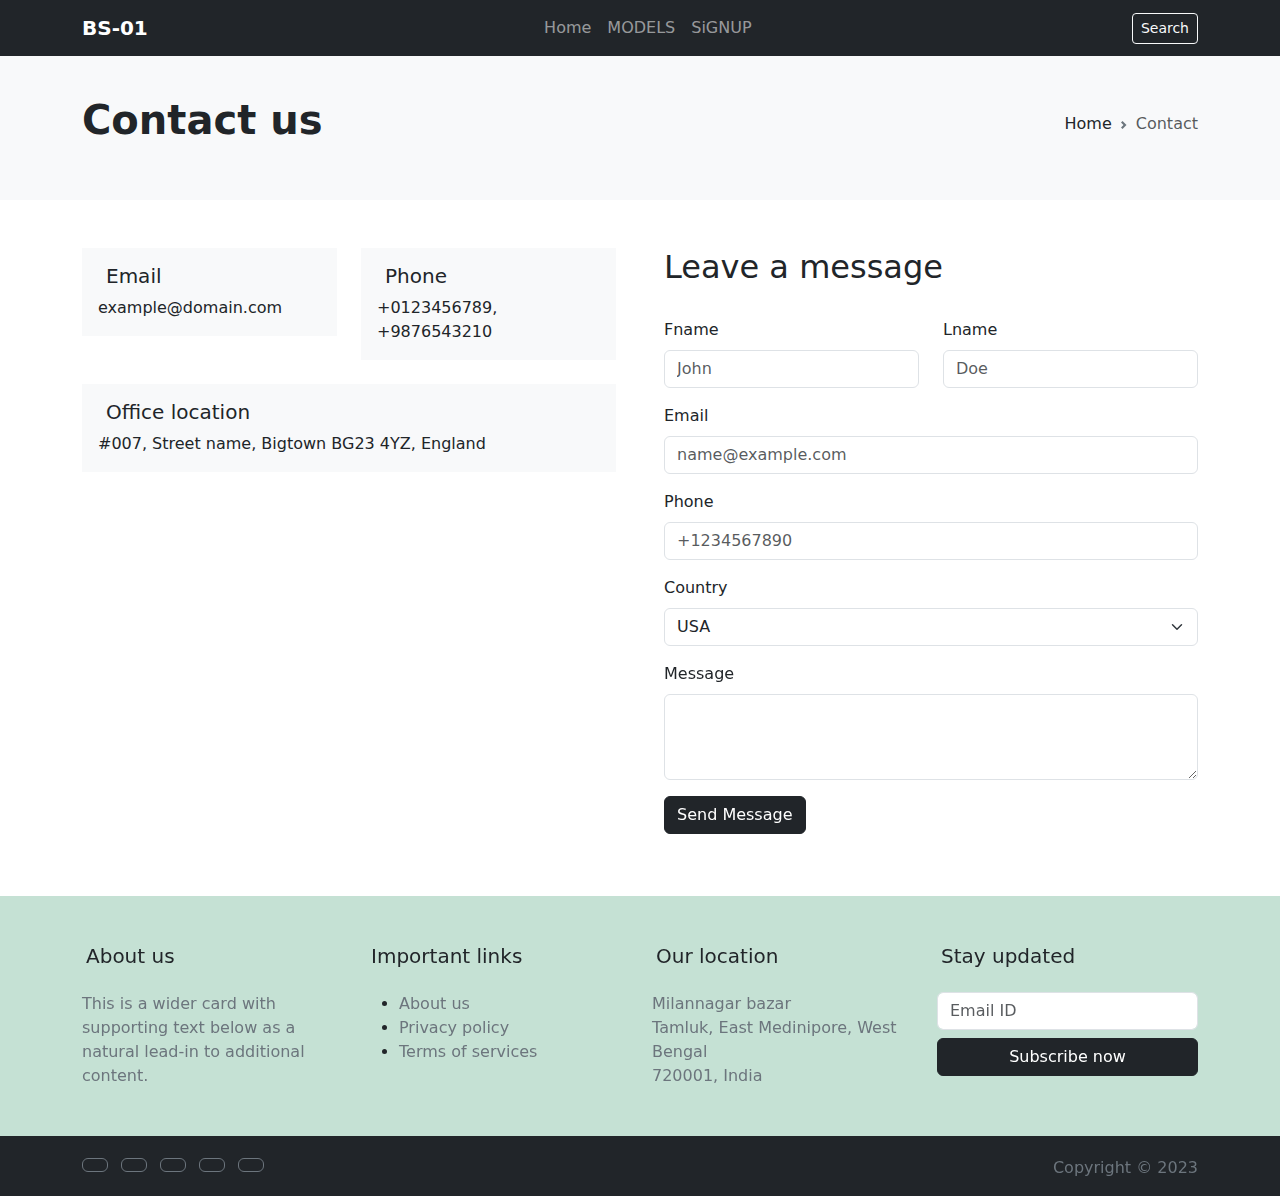
<file: contact.html>
<!DOCTYPE html>
<html lang="en">
<head>
    <meta charset="UTF-8">
    <meta name="viewport" content="width=device-width, initial-scale=1.0">
    <title>Document</title>
    <link href="https://cdn.jsdelivr.net/npm/bootstrap@5.3.3/dist/css/bootstrap.min.css" rel="stylesheet" integrity="sha384-QWTKZyjpPEjISv5WaRU9OFeRpok6YctnYmDr5pNlyT2bRjXh0JMhjY6hW+ALEwIH" crossorigin="anonymous">
    <script src="https://cdn.jsdelivr.net/npm/bootstrap@5.3.3/dist/js/bootstrap.bundle.min.js" integrity="sha384-YvpcrYf0tY3lHB60NNkmXc5s9fDVZLESaAA55NDzOxhy9GkcIdslK1eN7N6jIeHz" crossorigin="anonymous"></script>
    <link rel="stylesheet" href="css/style.css">
</head>
<body>
    <div>

    </div>
    <!-- navbar start here -->
    
      
      <!-- navbar end here -->
      <header id="site-header">
        <nav class="navbar navbar-expand-lg navbar-dark bg-dark fixed-top">
          <div class="container">
            <a class="navbar-brand fw-bold" href="index.html">BS-01</a>
            <button class="navbar-toggler" type="button" data-bs-toggle="collapse" data-bs-target="#navbarSupportedContent" aria-controls="navbarSupportedContent" aria-expanded="false" aria-label="Toggle navigation">
              <span class="navbar-toggler-icon"></span>
            </button>
            <div class="collapse navbar-collapse" id="navbarSupportedContent">
              <ul class="navbar-nav  mx-auto mb-2 mb-lg-0">
                <li class="nav-item">
                  <a class="nav-link" href="index.html">Home</a>
                </li>
                <li class="nav-item">
                  <a class="nav-link" href="model.html">MODELS</a>
                </li>
                <li class="nav-item">
                  <a class="nav-link" href="sign.html">SiGNUP</a>
                </li>
                
                  </ul>
                </li>
               
              </ul>
              <div class="d-flex">
                <button class="btn btn-sm btn-outline-light" type="button" data-bs-toggle="offcanvas" data-bs-target="#offcanvasTop" aria-controls="offcanvasTop"><i class="fa-solid fa-magnifying-glass"></i> Search</button>
              </div>
            </div>
          </div>
        </nav>
    
        <!-- Offcanvas Block -->
        <div class="offcanvas offcanvas-top" tabindex="-1" id="offcanvasTop" aria-labelledby="offcanvasTopLabel">
          <div class="container pt-5">
            <div class="offcanvas-header">
              <h2 class="fw-bold pb-3">Search here</h2>
              <button type="button" class="btn-close" data-bs-dismiss="offcanvas" aria-label="Close"></button>
            </div>
            <div class="offcanvas-body">
              <form class="position-relative" action="#" method="post">
                <input type="tel" class="form-control" id="exampleFormControlInput1" placeholder="Examples: posts, services,..">
                <button class="position-absolute top-0 end-0 border-0 bg-transparent py-2 pe-2 text-secondary" type="submit" name="search"><i class="fa-solid fa-magnifying-glass"></i></button>
              </form>
            </div>
          </div>
        </div>
      </header>
    
      <!-- Breadcrumb Block -->
      <section class="mt-5">
        <div class="bg-light py-5">
          <div class="container">
            <div class="d-flex justify-content-between">
              <h1 class="fw-bold">Contact us</h1>
              <nav class="pt-3" style="--bs-breadcrumb-divider: url(&#34;data:image/svg+xml,%3Csvg xmlns='http://www.w3.org/2000/svg' width='8' height='8'%3E%3Cpath d='M2.5 0L1 1.5 3.5 4 1 6.5 2.5 8l4-4-4-4z' fill='%236c757d'/%3E%3C/svg%3E&#34;);" aria-label="breadcrumb">
                <ol class="breadcrumb">
                  <li class="breadcrumb-item"><a class="nav-link" href="#">Home</a></li>
                  <li class="breadcrumb-item active" aria-current="page">Contact</li>
                </ol>
              </nav>
            </div>
          </div>
        </div>
      </section>
    
      <main>
        <div class="container py-5">
          <div class="row g-5">
            <!-- Contact Information Block -->
            <div class="col-xl-6">
              <div class="row row-cols-md-2 g-4">
                <div class="aos-item" data-aos="fade-up" data-aos-delay="200">
                  <div class="aos-item__inner">
                    <div class="bg-light hvr-shutter-out-horizontal d-block p-3">
                      <div class="d-flex justify-content-start">
                        <i class="fa-solid fa-envelope h3 pe-2"></i>
                        <span class="h5">Email</span>
                      </div>
                      <span>example@domain.com</span>
                    </div>
                  </div>
                </div>
                <div class="aos-item" data-aos="fade-up" data-aos-delay="400">
                  <div class="aos-item__inner">
                    <div class="bg-light hvr-shutter-out-horizontal d-block p-3">
                      <div class="d-flex justify-content-start">
                        <i class="fa-solid fa-phone h3 pe-2"></i>
                        <span class="h5">Phone</span>
                      </div>
                      <span>+0123456789, +9876543210</span>
                    </div>
                  </div>
                </div>
              </div>
              <div class="aos-item mt-4" data-aos="fade-up" data-aos-delay="600">
                <div class="aos-item__inner">
                  <div class="bg-light hvr-shutter-out-horizontal d-block p-3">
                    <div class="d-flex justify-content-start">
                      <i class="fa-solid fa-location-pin h3 pe-2"></i>
                      <span class="h5">Office location</span>
                    </div>
                    <span>#007, Street name, Bigtown BG23 4YZ, England</span>
                  </div>
                </div>
              </div>
              <div class="aos-item" data-aos="fade-up" data-aos-delay="800">
                <div class="mt-4 w-100 aos-item__inner">
                  <iframe class="hvr-shadow" width="100%" height="345" frameborder="0" scrolling="no" marginheight="0" marginwidth="0" src="https://maps.google.com/maps?width=100%25&amp;height=300&amp;hl=en&amp;q=1%20Grafton%20Street,%20Dublin,%20Ireland+()&amp;t=&amp;z=14&amp;ie=UTF8&amp;iwloc=B&amp;output=embed"><a href="https://www.maps.ie/distance-area-calculator.html">measure acres/hectares on map</a></iframe>
                </div>
              </div>
            </div>
    
            <!-- Contact Form Block -->
            <div class="col-xl-6">
              <h2 class="pb-4">Leave a message</h2>
              <div class="row g-4">
                <div class="col-6 mb-3">
                  <label for="exampleFormControlInput1" class="form-label">Fname</label>
                  <input type="text" class="form-control" id="exampleFormControlInput1" placeholder="John">
                </div>
                <div class="col-6 mb-3">
                  <label for="exampleFormControlInput1" class="form-label">Lname</label>
                  <input type="text" class="form-control" id="exampleFormControlInput1" placeholder="Doe">
                </div>
              </div>
              <div class="mb-3">
                <label for="exampleFormControlInput1" class="form-label">Email</label>
                <input type="email" class="form-control" id="exampleFormControlInput1" placeholder="name@example.com">
              </div>
              <div class="mb-3">
                <label for="exampleFormControlInput1" class="form-label">Phone</label>
                <input type="tel" class="form-control" id="exampleFormControlInput1" placeholder="+1234567890">
              </div>
              <div class="mb-3">
                <label for="exampleFormControlInput1" class="form-label">Country</label>
                <select class="form-select" aria-label="Default select example">
                  <option value="1">USA</option>
                  <option value="2">Non USA</option>
                </select>
              </div>
              <div class="mb-3">
                <label for="exampleFormControlTextarea1" class="form-label">Message</label>
                <textarea class="form-control" id="exampleFormControlTextarea1" rows="3"></textarea>
              </div>
              <button type="button" class="btn btn-dark">Send Message</button>
            </div>
          </div>
        </div>
      </main>
    
      <!-- Footer Block -->
      <footer id="site-footer">
        <div class="bg-success bg-opacity-25 py-5">
          <div class="container">
            <div class="row">
              <div class="col-md-6 col-xl-3 col-sm-12">
                <h5 class="pb-3"><i class="fa-solid fa-user-group pe-1"></i> About us</h5>
                <span class="text-secondary">This is a wider card with supporting text below as a natural lead-in to additional content.</span>
              </div>
              <div class="col-md-6 col-xl-3 col-sm-12">
                <h5 class="pb-3"><i class="fa-solid fa-link pe-1"></i> Important links</h5>
                <ul>
                  <li><a href="#" class="text-decoration-none link-secondary">About us</a></li>
                  <li><a href="#" class="text-decoration-none link-secondary">Privacy policy</a></li>
                  <li><a href="#" class="text-decoration-none link-secondary">Terms of services</a></li>
                </ul>
              </div>
              <div class="col-md-6 col-xl-3 col-sm-12">
                <h5 class="pb-3"><i class="fa-solid fa-location-dot pe-1"></i> Our location</h5>
                <span class="text-secondary">
                  Milannagar bazar<br>
                  Tamluk, East Medinipore, West Bengal<br>
                  720001, India<br>
                </span>
              </div>
              <div class="col-md-6 col-xl-3 col-sm-12">
                <h5 class="pb-3"><i class="fa-solid fa-paper-plane pe-1"></i> Stay updated</h5>
                <form>
                  <input type="text" class="w-100 mb-2 form-control" name="" placeholder="Email ID">
                  <button class="w-100 btn btn-dark">Subscribe now</button>
                </form>
              </div>
            </div>
          </div>
        </div>
        <div class="bg-dark py-3">
          <div class="container">
            <div class="row">
              <div class="col-md-6 col-sm-12">
                <ul class="list-inline mb-0">
                  <li class="list-inline-item"><a class="btn btn-outline-secondary" href="#"><i class="fa-brands fa-facebook-f"></i></a></li>
                  <li class="list-inline-item"><a class="btn btn-outline-secondary" href="#"><i class="fa-brands fa-youtube"></i></a></li>
                  <li class="list-inline-item"><a class="btn btn-outline-secondary" href="#"><i class="fa-brands fa-twitter"></i></a></li>
                  <li class="list-inline-item"><a class="btn btn-outline-secondary" href="#"><i class="fa-brands fa-linkedin-in"></i></a></li>
                  <li class="list-inline-item"><a class="btn btn-outline-secondary" href="#"><i class="fa-brands fa-github"></i></a></li>
                </ul>
              </div>
              <div class="col-md-6 col-sm-12"><span class="text-secondary pt-1 float-md-end float-sm-start">Copyright &copy; 2023</span></div>
            </div>
          </div>
        </div>
      </footer>
</body>
</html>
</file>
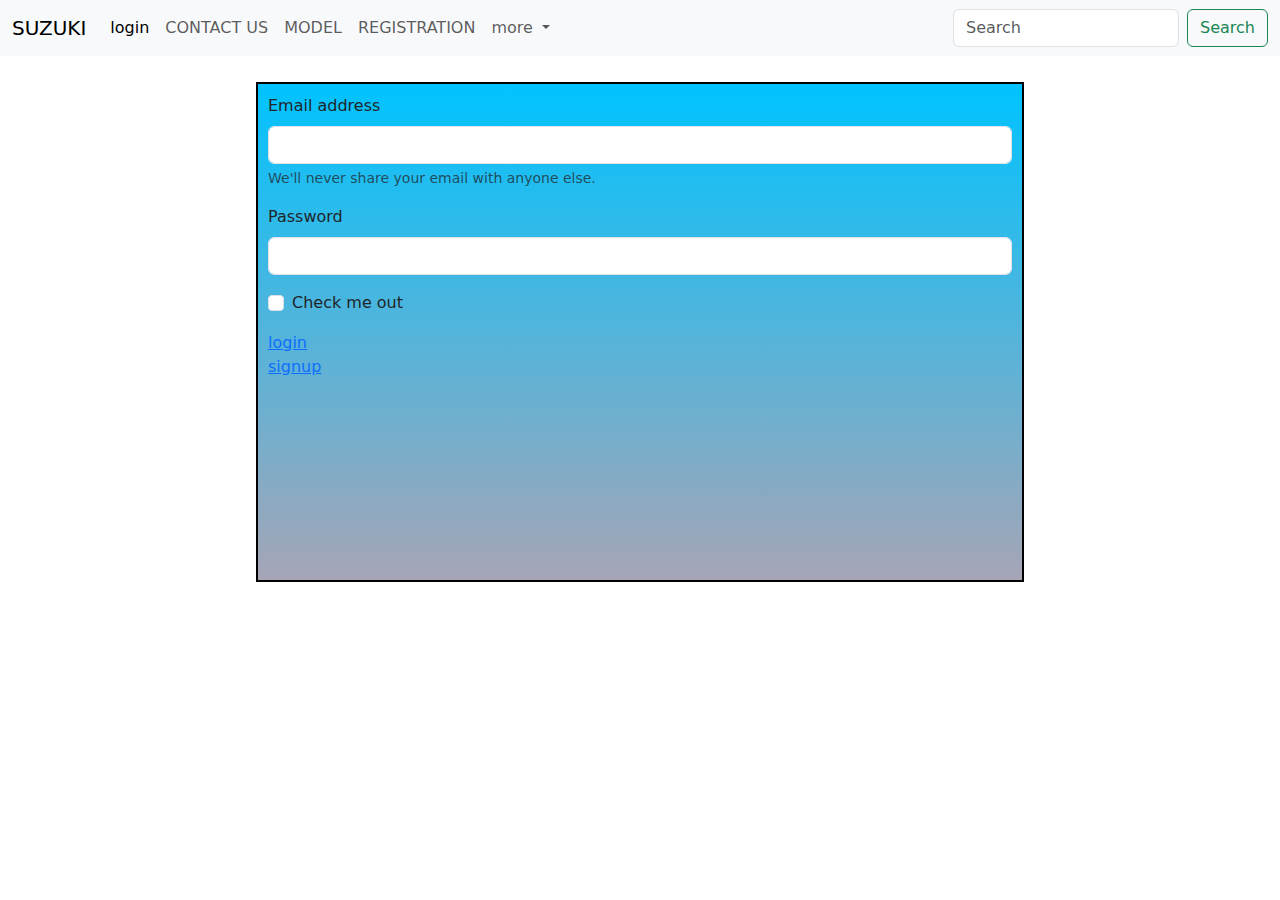
<file: login.html>
<!DOCTYPE html>
<html lang="en">
<head>
    <meta charset="UTF-8">
    <meta name="viewport" content="width=device-width, initial-scale=1.0">
    <title>Document</title>
    <link href="https://cdn.jsdelivr.net/npm/bootstrap@5.3.3/dist/css/bootstrap.min.css" rel="stylesheet" integrity="sha384-QWTKZyjpPEjISv5WaRU9OFeRpok6YctnYmDr5pNlyT2bRjXh0JMhjY6hW+ALEwIH" crossorigin="anonymous">
    <script src="https://cdn.jsdelivr.net/npm/bootstrap@5.3.3/dist/js/bootstrap.bundle.min.js" integrity="sha384-YvpcrYf0tY3lHB60NNkmXc5s9fDVZLESaAA55NDzOxhy9GkcIdslK1eN7N6jIeHz" crossorigin="anonymous"></script>
    <link rel="stylesheet" href="css/style.css">
</head>
<body><!-- form start here -->
   <!-- navbar start here -->
   <nav class="navbar navbar-expand-lg bg-body-tertiary">
    <div class="container-fluid">
      <a class="navbar-brand" href="index.html">SUZUKI</a>
      <button class="navbar-toggler" type="button" data-bs-toggle="collapse" data-bs-target="#navbarSupportedContent" aria-controls="navbarSupportedContent" aria-expanded="false" aria-label="Toggle navigation">
        <span class="navbar-toggler-icon"></span>
      </button>
      <div class="collapse navbar-collapse" id="navbarSupportedContent">
        <ul class="navbar-nav me-auto mb-2 mb-lg-0">
          <li class="nav-item">
            <a class="nav-link active" aria-current="page" href="login.html">login</a>
          </li>
          <li class="nav-item">
            <a class="nav-link" href="contact.html">CONTACT US</a>
        </li>
        <li class="nav-item">
          <a class="nav-link" href="model.html">MODEL</a>
        </li>
        <li class="nav-item">
          <a class="nav-link" href="register.html">REGISTRATION</a>
        </li>
        <li class="nav-item dropdown">
            <a class="nav-link dropdown-toggle" href="#" role="button" data-bs-toggle="dropdown" aria-expanded="false">
              more
            </a>
            <ul class="dropdown-menu">
              <li><a class="dropdown-item" href="#">colour</a></li>
              <li><a class="dropdown-item" href="#">survice</a></li>
              <li><hr class="dropdown-divider"></li>
              <li><a class="dropdown-item" href="#">mileage</a></li>
            </ul>
          </li>
        </ul>
        <form class="d-flex" role="search">
          <input class="form-control me-2" type="search" placeholder="Search" aria-label="Search">
          <button class="btn btn-outline-success" type="submit">Search</button>
        </form>
      </div>
    </div>
  </nav>
  <!-- navbar end here -->
    <form class="box">
        <div class="mb-3">
          <label for="exampleInputEmail1" class="form-label">Email address</label>
          <input type="email" class="form-control" id="exampleInputEmail1" aria-describedby="emailHelp">
          <div id="emailHelp" class="form-text">We'll never share your email with anyone else.</div>
        </div>
        <div class="mb-3">
          <label for="exampleInputPassword1" class="form-label">Password</label>
          <input type="password" class="form-control" id="exampleInputPassword1">
        </div>
        <div class="mb-3 form-check">
          <input type="checkbox" class="form-check-input" id="exampleCheck1">
          <label class="form-check-label" for="exampleCheck1">Check me out</label>
        </div>
        <a href="model.html">login</a>
        <p>
        <a href="sign.html">signup</a>
        </p>
    <!-- form ends here -->
    
</body>
</html>
</file>
<file: css/style.css>
.box{
    border: 2px solid black;
    height: 500px;
    border: radius 10px;
    box-shadow: inset;
    margin-left: 20%;
    margin-right: 20%;
    margin-top: 2%;
    padding: 10px;
    background: linear-gradient(#00c3ff,#a6a5b6);
}
</file>
